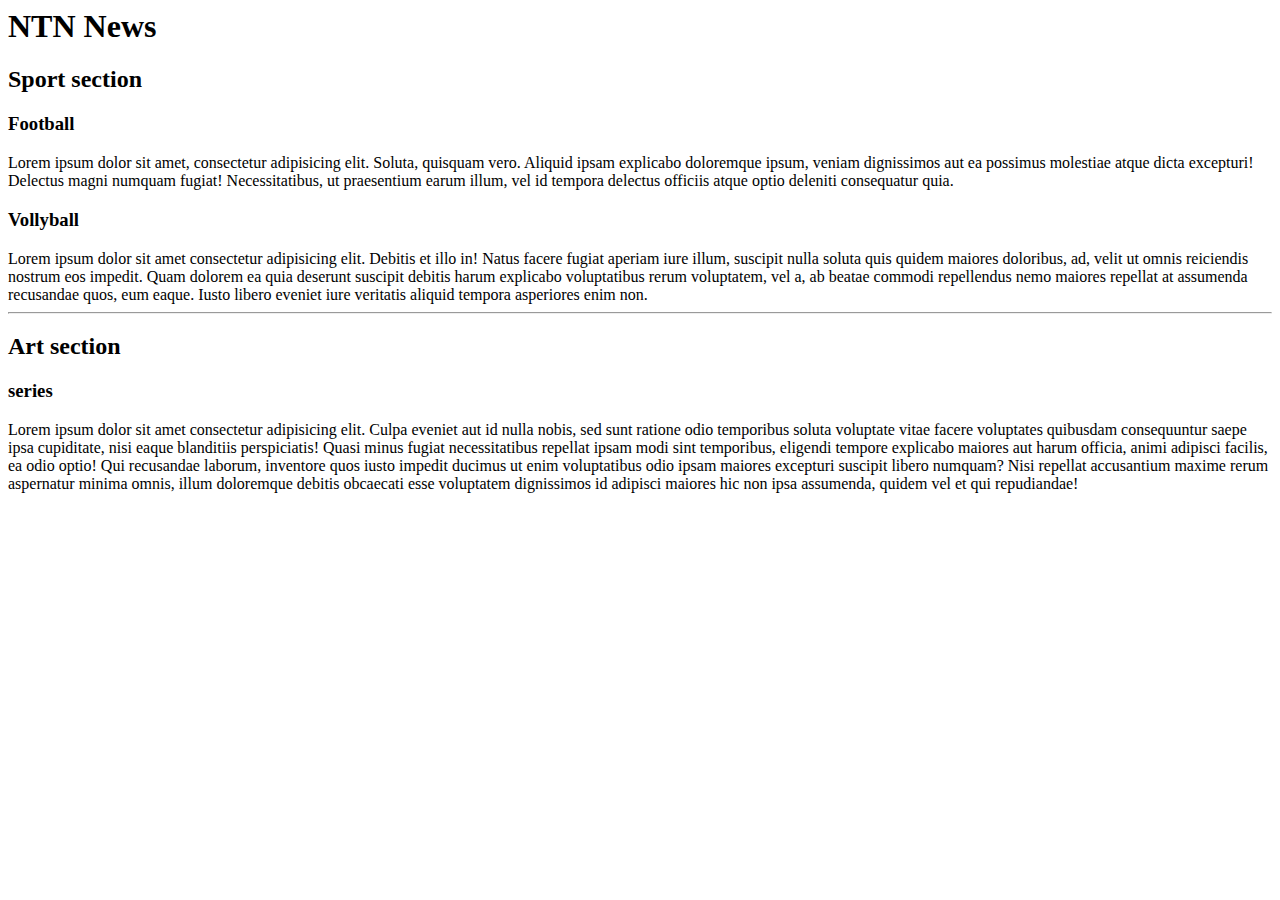
<file: Assignment1/index.html>
<html>
<head>

</head>

<body>
    <h1>NTN News</h1>

    <h2>Sport section</h2>

    <h3>Football</h3>
    <Pr>Lorem ipsum dolor sit amet, consectetur adipisicing elit. Soluta, quisquam vero. Aliquid ipsam explicabo
        doloremque ipsum, veniam dignissimos aut ea possimus molestiae atque dicta excepturi! Delectus magni numquam
        fugiat! Necessitatibus, ut praesentium earum illum, vel id tempora delectus officiis atque optio deleniti
        consequatur quia.
    </Pr>
    <h3>Vollyball</h3>
    <pr>Lorem ipsum dolor sit amet consectetur adipisicing elit. Debitis et illo in! Natus facere fugiat aperiam iure illum,
    suscipit nulla soluta quis quidem maiores doloribus, ad, velit ut omnis reiciendis nostrum eos impedit. Quam dolorem ea
    quia deserunt suscipit debitis harum explicabo voluptatibus rerum voluptatem, vel a, ab beatae commodi repellendus nemo
    maiores repellat at assumenda recusandae quos, eum eaque. Iusto libero eveniet iure veritatis aliquid tempora asperiores
    enim non.</pr>
    <hr>
    <h2>Art section</h2>

    <h3>series</h3>
    
    <pr>Lorem ipsum dolor sit amet consectetur adipisicing elit. Culpa eveniet aut id nulla nobis, sed sunt ratione odio
    temporibus soluta voluptate vitae facere voluptates quibusdam consequuntur saepe ipsa cupiditate, nisi eaque blanditiis
    perspiciatis! Quasi minus fugiat necessitatibus repellat ipsam modi sint temporibus, eligendi tempore explicabo maiores
    aut harum officia, animi adipisci facilis, ea odio optio! Qui recusandae laborum, inventore quos iusto impedit ducimus
    ut enim voluptatibus odio ipsam maiores excepturi suscipit libero numquam? Nisi repellat accusantium maxime rerum
    aspernatur minima omnis, illum doloremque debitis obcaecati esse voluptatem dignissimos id adipisci maiores hic non ipsa
    assumenda, quidem vel et qui repudiandae!</pr>
    <img>
</body>


</html>
</file>
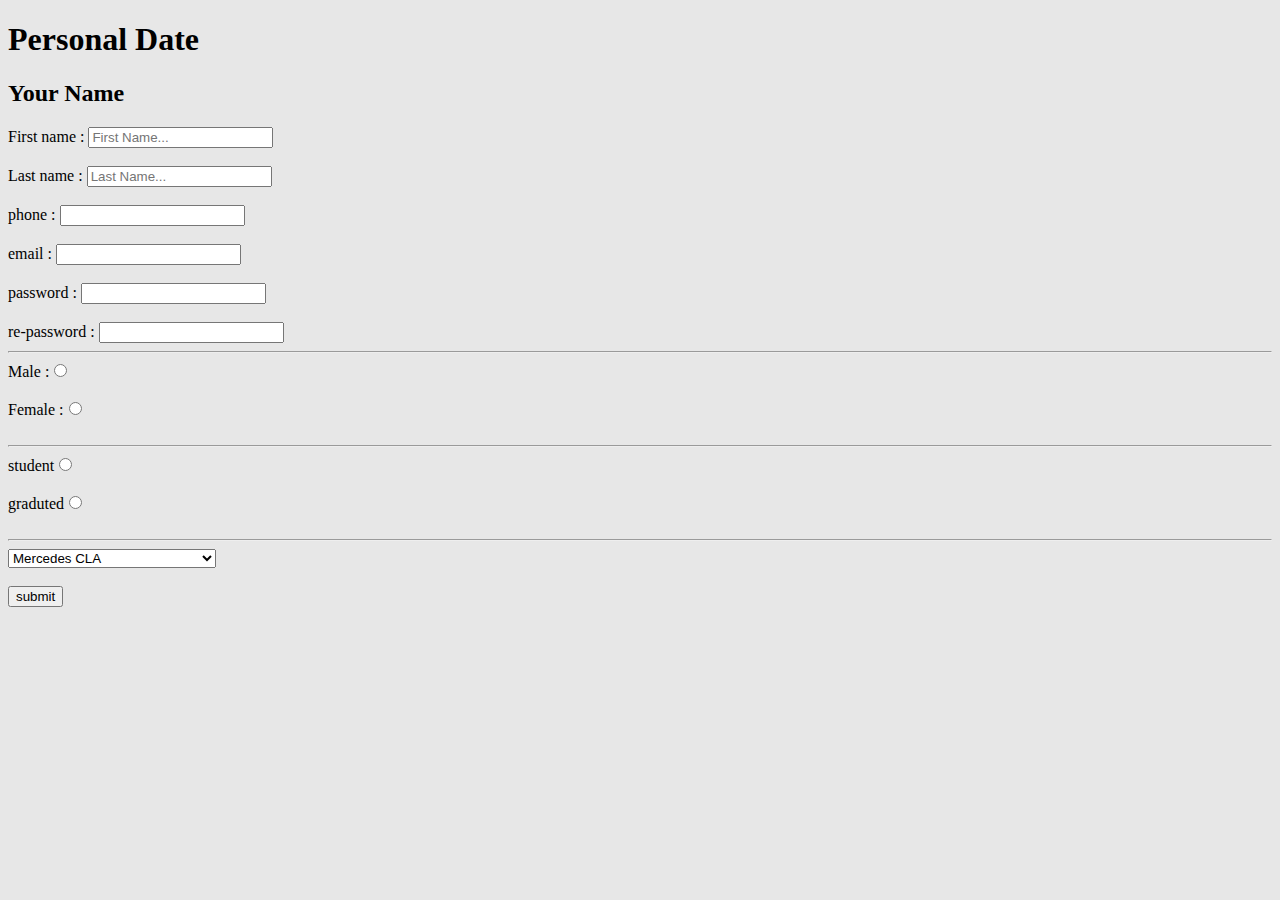
<file: Assignment2/index.html>
<!DOCTYPE html>
<html>
<head>
<meta charset="UTF-8">
<title>Sign in</title>
</head>
<body style="background-color: rgb(231, 231, 231);">
<h1>Personal Date </h1>
<h2>Your Name</h2>
<form>
 <label for="first Name">First name :</label>
     <input type="text" id="first name" placeholder="First Name..."  required="first name">

<br><br/>

 <label for="last name">Last name :</label>
     <input type="text" id="Last name" placeholder="Last Name..."  required="last name">

<br><br/>
    
 <label for="phone" >phone :</label>
     <input type="number" id="phone" required="phone">

<br><br/>
   
 <label for="email">email :</label>
     <input type="email" id="email" required="email">

<br><br/>

 <label for="password">password :</label>
     <input type="password" id="password" required="password">

<br><br/>

 <label for="re-password">re-password :</label>
     <input type="password" id="re-password" required="re-password">
 
     <hr>

     Male :<input type="radio" name="gender" value="male"> 
     <br><br/>
     Female :<input type="radio" name="gender" value="female"> 
     
    <br><br/>
<hr>
 student<input type="radio" name="student" value="students"> 

 <br><br/>

graduted<input type="radio" name="student" value="graduted"> 
<br><br/>
<hr>
<select name="car" id="car">
    <option value="Mercedes">Mercedes CLA</option>
    <option value="Mercedes">Mercedes-Maybach S-Class</option>
    <option value="Mercedes">Mercedes-Benz G63 AMG </option>
    <option value="Mercedes">Mercedes-Benz C-Class</option>
    <option value="Mercedes">Mercedes-Benz EQS</option>
    <option value="Mercedes">Mercedes-AMG GT 63 S</option>
    <option value="Mercedes">Mercedes-Benz A-Class Sedan</option>
</select>
<br><br/>
<button type="submit">submit</button>

</form>



</body>



</html>
</file>
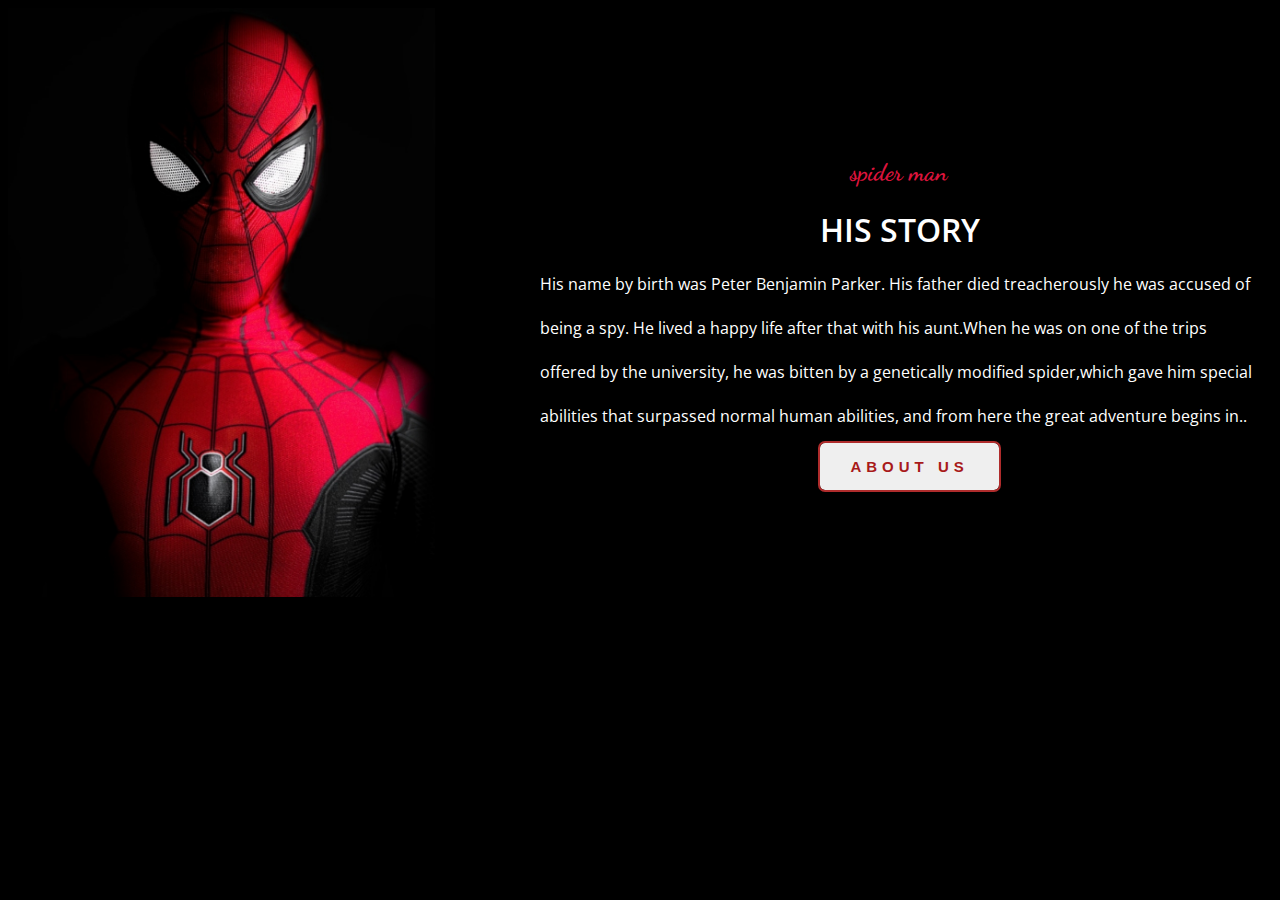
<file: Assignment4/index.html>
<!DOCTYPE html>
<html lang="en">

<head>
    <meta charset="UTF-8">
    <meta name="viewport" content="width=device-width, initial-scale=1.0">
    <link rel="stylesheet" href="style.css">
    <title>spider man:)</title>
</head>

<body>
         <img class="img" src="WhatsApp Image 2024-02-18 at 03.11.00_e9b49224.jpg" alt="pic" title="Spider man">
     <div class="p.r">
         <h2 class="spider">spider man</h2>
         <h1 class="h1">HIS STORY</h1>
         <p class="p">His name by birth was Peter Benjamin Parker. His father died treacherously he was accused of
         <br></br>
            being a spy. He lived a happy life after that with his aunt.When he was on one of the trips
         <br></br>
              offered by the university, he was bitten by a genetically modified spider,which gave him special 
         <br></br>
             abilities that surpassed normal human abilities, and from here the great adventure begins in..  
         </p>
    <button class="button" type="submit">About Us</button>
     </div>
    
</body>

</html>
</file>
<file: Assignment4/style.css>
@import url('https://fonts.googleapis.com/css2?family=Open+Sans:ital,wght@0,300..800;1,300..800&display=swap');
@import url('https://fonts.googleapis.com/css2?family=Dancing+Script:wght@400..700&family=Open+Sans:ital,wght@0,300..800;1,300..800&display=swap');

 body{
    background-color: rgb(0, 0, 0);
    display: flex;
}    
.img{
    width: 35%;
    height: 100%;
}
.spider{
    margin-top: 150px;
    margin-left: 400px;
    color: crimson;
    font-family: "Dancing Script", cursive}
.h1{
        margin-left: 370px;
        font-weight:600;
        color: white;   
        font-family: "Open Sans", sans-serif;
    }
.p{
    color: white;
    word-spacing: normal;
    margin-left: 90px;  
    font-family: "Open Sans", sans-serif;

}
.button {
    margin-left :370px ;
    padding: 1em 2em;
    border: none;
    border-radius: 5px;
    font-weight: bold;
    letter-spacing: 5px;
    text-transform: uppercase;
    cursor: pointer;
    color: #a81a1a;
    transition: all 1000ms;
    font-size: 15px;
    position: relative;
    overflow: hidden;
    outline: 2px solid #af2c2c;
  }
  
  button:hover {
    color: #ffffff;
    transform: scale(1.1);
    outline: 2px solid #a71818;
    box-shadow: 4px 5px 17px -4px #9c1313;
  }
  
  button::before {
    content: "";
    position: absolute;
    left: -50px;
    top: 0;
    width: 0;
    height: 100%;
    background-color: #870d0d;
    transform: skewX(45deg);
    z-index: -1;
    transition: width 1000ms;
  }
  
  button:hover::before {
    width: 250%;
  }
</file>
